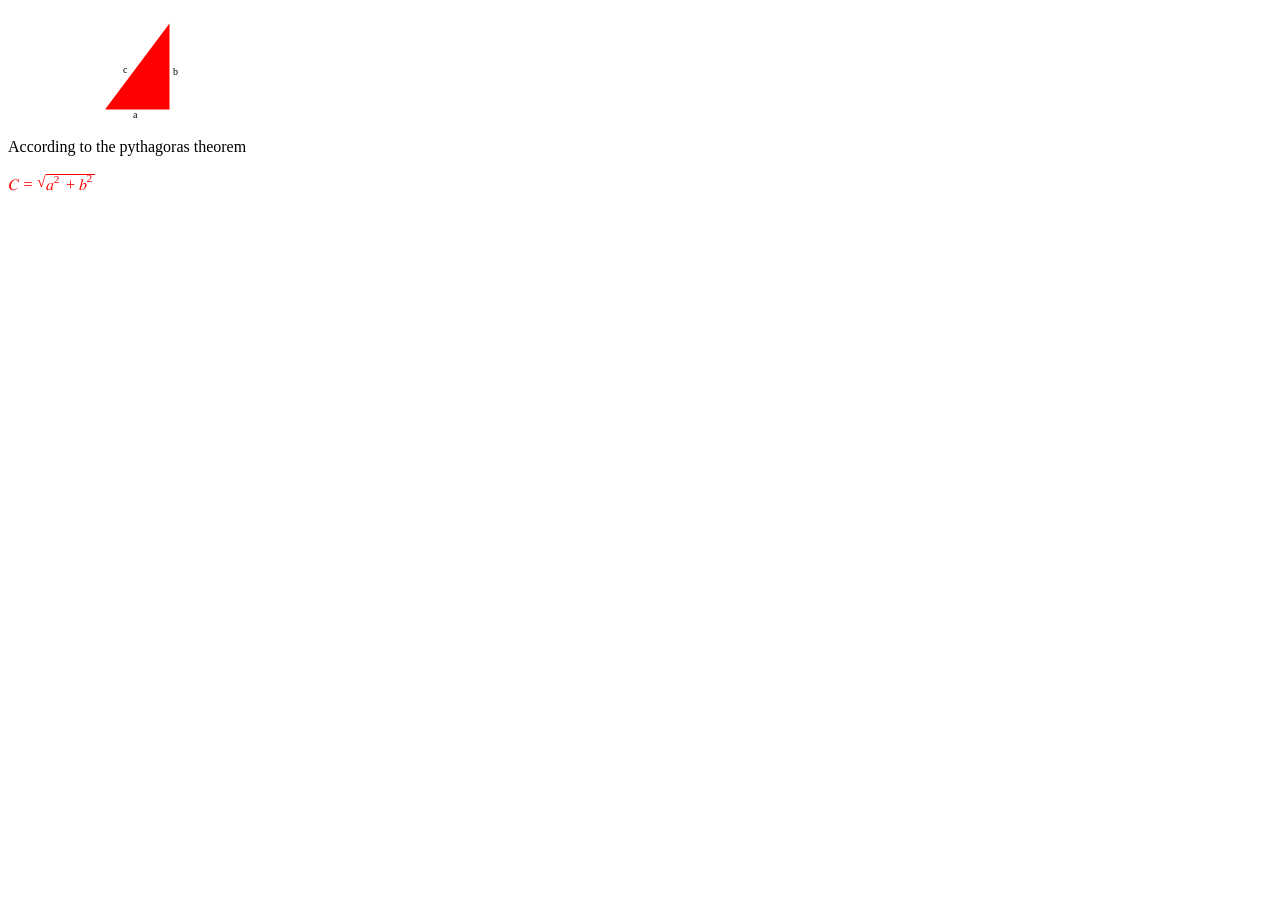
<file: HTML5/D2/index.html>
<!doctype html>
<html lang="en">
  <head>
    <meta charset="UTF-8" />
    <meta name="viewport" content="width=device-width, initial-scale=1.0" />
    <title>Document</title>
    <style>
      math {
        color: red;
      }
    </style>
  </head>
  <body>
    <svg width="200" height="110">
      <text x="125" y="110" font-size="10">a</text>
      <text x="165" y="67" font-size="10">b</text>
      <text x="115" y="65" font-size="10">c</text>
      <polygon
        points=" 100,100 160,100 160,20"
        stroke="red"
        stroke-width="3"
        fill="red"
      ></polygon>
    </svg>
    <p>According to the pythagoras theorem</p>
    <math>
      <mi>C</mi>
      <mo>=</mo>
      <msqrt>
        <msup>
          <mrow>
            <mi>a</mi>
          </mrow>
          <mrow>
            <mn>2</mn>
          </mrow>
        </msup>
        <mo>+</mo>
        <msup>
          <mrow>
            <mi>b</mi>
          </mrow>
          <mrow>
            <mn>2</mn>
          </mrow>
        </msup>
      </msqrt>
    </math>
  </body>
</html>
</file>
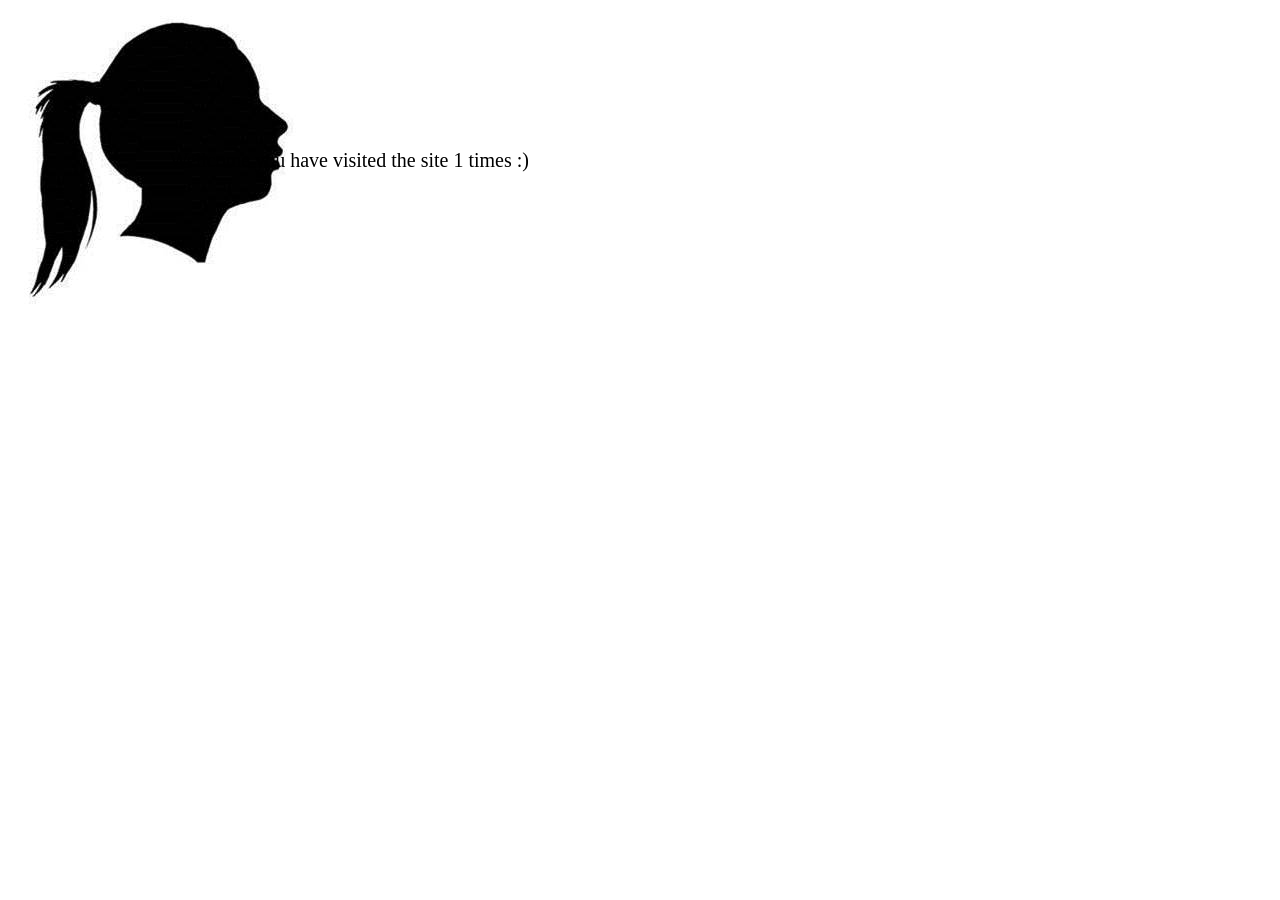
<file: HTML5/D2/page2.html>
<!doctype html>
<html lang="en">
  <head>
    <meta charset="UTF-8" />
    <meta name="viewport" content="width=device-width, initial-scale=1.0" />
    <title>Document</title>
    <style>
      .container {
        position: relative;
      }

      .container p {
        position: absolute;
        top: 50%;
        left: 27%;
        transform: translate(-50%, -50%);
        margin: 0;
        font-size: 20px;
      }
    </style>
  </head>
  <body>
    <div class="container">
      <img id="genPhoto" />
      <p>
        Wellcome <span id="name"></span> you have visited the site
        <span id="visitTimes"></span> times :)
      </p>
    </div>
    <script>
      let visits = localStorage.getItem("visits");
      if (visits === null) {
        visits = 1;
      } else {
        visits = Number(visits) + 1;
      }

      localStorage.setItem("visits", visits);

      if (localStorage.getItem("gen") == "boy")
        document.getElementById("genPhoto").src =
          "../D2/Day2/Task/WebStorage/1.jpg";
      else
        document.getElementById("genPhoto").src =
          "../D2/Day2/Task/WebStorage/2.jpg";
      document.getElementById("name").textContent = localStorage.name;
      document.getElementById("name").style.color = localStorage.color;
      document.getElementById("visitTimes").textContent = localStorage.visits;
      document.getElementById("visitTimes").style.color = localStorage.color;
    </script>
  </body>
</html>
</file>
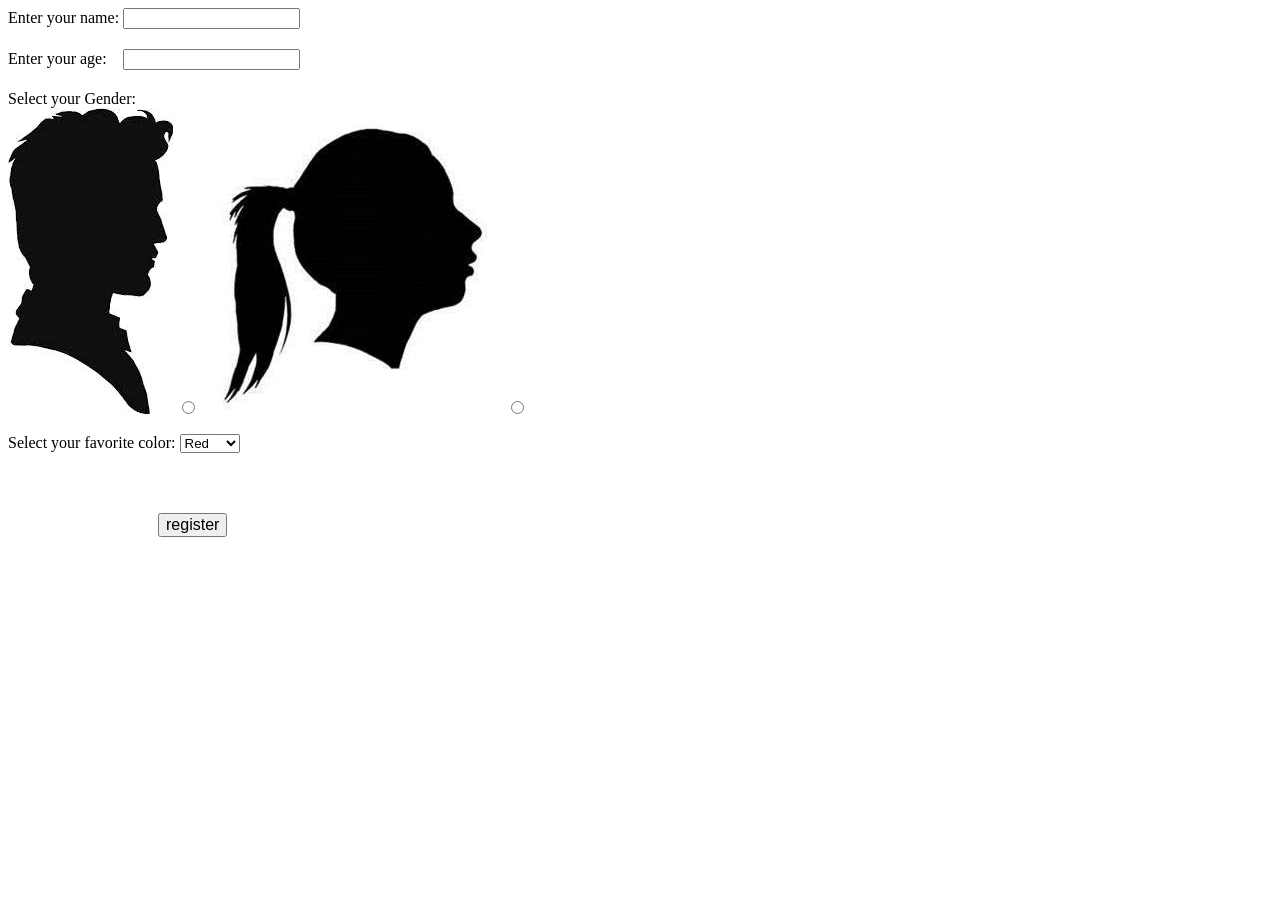
<file: HTML5/D2/task2.html>
<!doctype html>
<html lang="en">
  <head>
    <meta charset="UTF-8" />
    <meta name="viewport" content="width=device-width, initial-scale=1.0" />
    <title>Document</title>
    <style>
      input {
        margin-bottom: 20px;
      }
      button {
        margin-top: 60px;
        margin-left: 150px;
        font-size: 16px;
      }
    </style>
  </head>
  <body>
    <label>Enter your name:</label>
    <input type="text" width="100" id="name" />
    <br />
    <label style="margin-right: 12px">Enter your age:</label>
    <input type="text" width="100" id="age" />
    <br />
    <label>Select your Gender:</label>
    <br />
    <img src="../D2/Day2/Task/WebStorage/1.jpg" />
    <input id="male" type="radio" name="gen" value="boy" />
    <img src="../D2/Day2/Task/WebStorage/2.jpg" />
    <input id="female" type="radio" name="gen" value="girl" />
    <br />
    <label>Select your favorite color:</label>
    <select id="color">
      <option value="red">Red</option>
      <option value="green">Green</option>
      <option value="biue">Blue</option>
    </select>
    <br />
    <button id="reg">register</button>
    <script>
      const name = document.getElementById("name");
      const age = document.getElementById("age");
      const color = document.getElementById("color");

      document.getElementById("reg").onclick = function () {
        const gen = document.querySelector('input[name="gen"]:checked');
        localStorage.setItem("name", name.value);
        localStorage.setItem("age", age.value);
        localStorage.setItem("color", color.value);
        localStorage.setItem("gen", gen.value);

        location.assign("page2.html");
      };
    </script>
  </body>
</html>
</file>
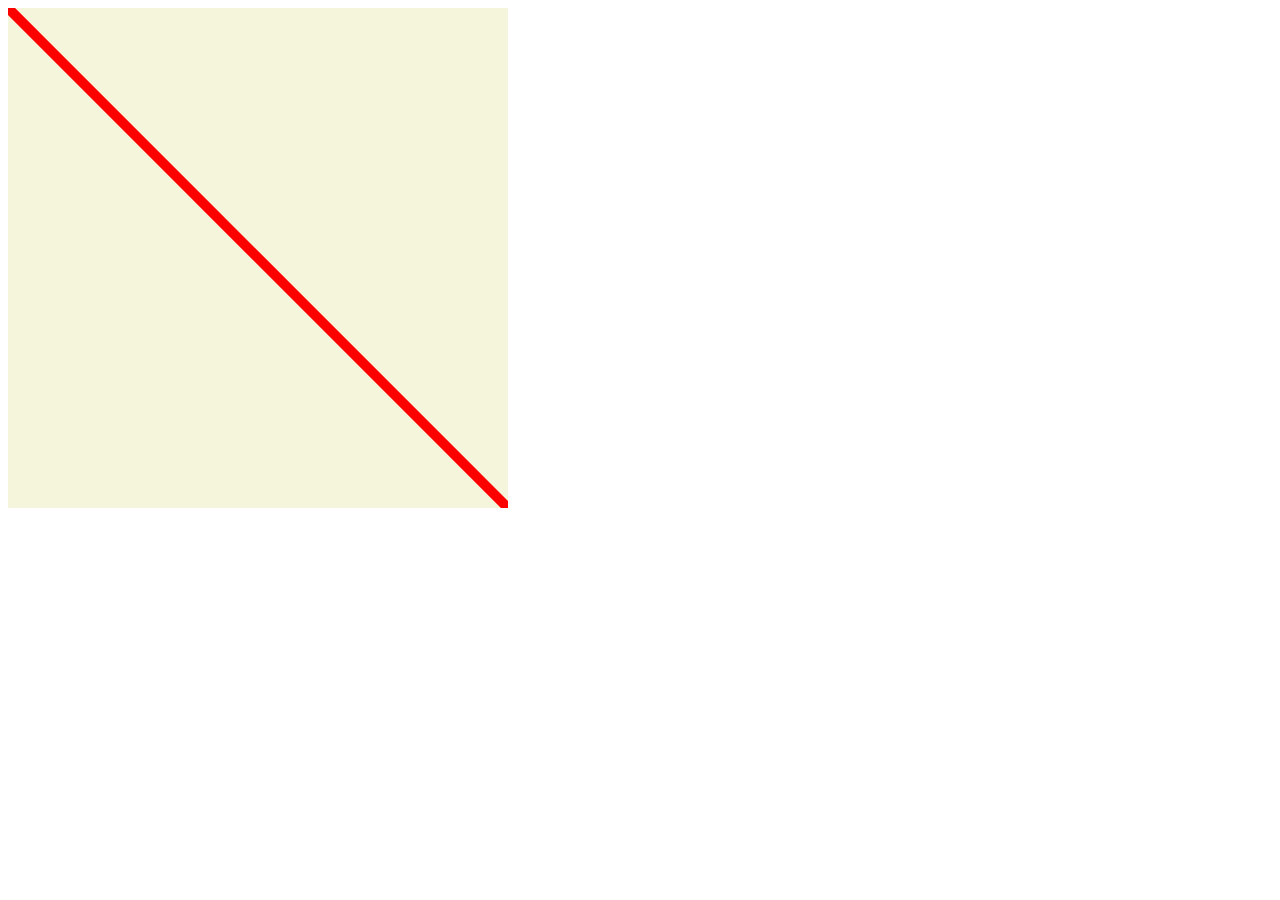
<file: HTML5/D3/task1.html>
<!doctype html>
<html lang="en">
  <head>
    <meta charset="UTF-8" />
    <meta name="viewport" content="width=device-width, initial-scale=1.0" />
    <title>task1</title>
    <style>
      svg {
        width: 500px;
        height: 500px;
        background-color: beige;
      }

      #line {
        animation: anim 5s ease-in 0s 1;
      }
      @keyframes anim {
        from {
          transform: translate3d(-500px, -500px, 0);
        }

        to {
          transform: translate3d(0, 0, 0);
        }
      }
    </style>
  </head>
  <body>
    <svg>
      <polygon
        id="line"
        stroke="red"
        stroke-width="10"
        points="0,0 500,500"
        style="position: relative"
      ></polygon>
    </svg>
    <script>
      setTimeout(function () {
        alert("animation end");
      }, 5000);
    </script>
  </body>
</html>
</file>
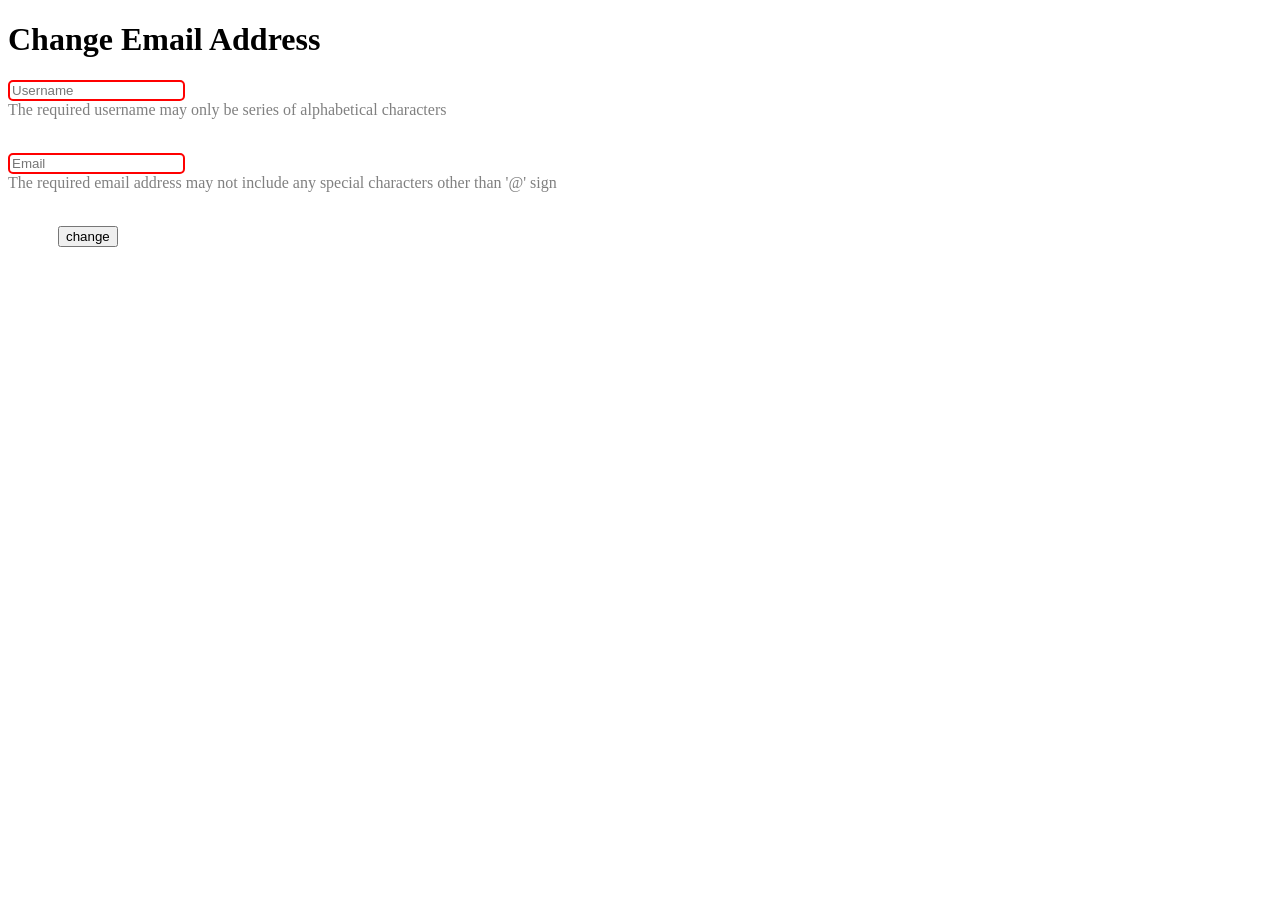
<file: HTML5/D3/task2.html>
<!doctype html>
<html lang="en">
  <head>
    <meta charset="UTF-8" />
    <meta name="viewport" content="width=device-width, initial-scale=1.0" />
    <title>task2</title>
    <style>
      p {
        margin-top: 0;
        color: gray;
      }
      input:valid + p {
        display: none;
      }
      input:valid {
        margin-bottom: 50px;
      }

      input:invalid + p {
        display: block;
      }

      input:invalid {
        border: 2px solid red;
        border-radius: 5px;
      }

      button {
        margin-left: 50px;
      }
    </style>
  </head>
  <body>
    <h1>Change Email Address</h1>
    <form>
      <input type="text" placeholder="Username" required pattern="[A-Za-z]*" />
      <p>The required username may only be series of alphabetical characters</p>
      <br />
      <input
        type="email"
        placeholder="Email"
        required
        pattern="[A-Za-z0-9 @]*"
      />
      <p>
        The required email address may not include any special characters other
        than '@' sign
      </p>
      <br />
      <button>change</button>
    </form>
  </body>
</html>
</file>
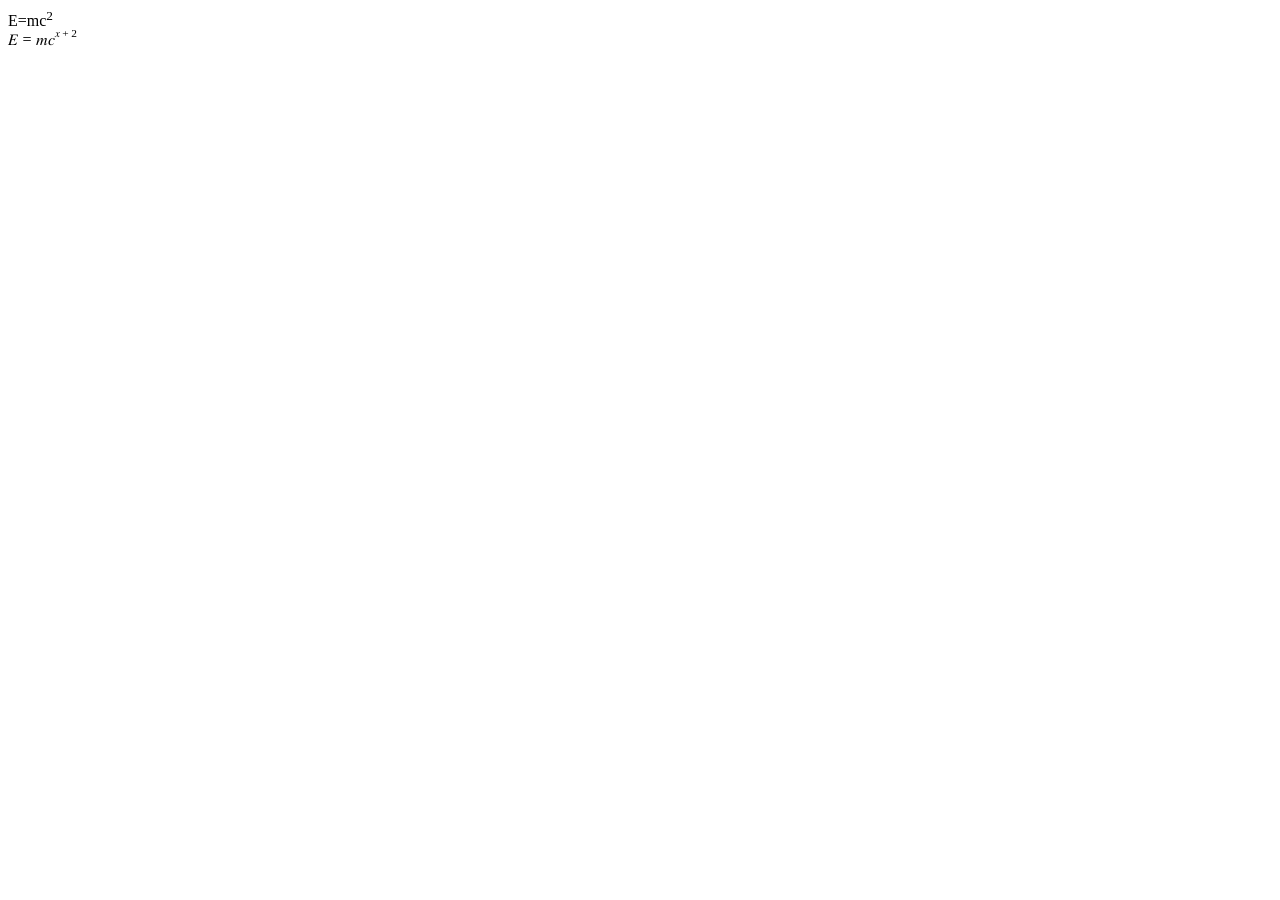
<file: HTML5/D2/Day2/Demo/MathML/demo.html>
<!doctype html>
<html lang="en">
  <head>
    <meta charset="UTF-8" />
    <meta name="viewport" content="width=device-width, initial-scale=1.0" />
    <title>Document</title>
  </head>
  <body>
    <span>E=mc<sup>2</sup></span>
    <br />
    <math>
      <mrow>
        <mi>E</mi>
        <mo>=</mo>
        <mi>m</mi>
        <msup>
          <mrow>
            <mi>c</mi>
          </mrow>
          <mrow>
            <mi>x</mi>
            <mo>+</mo>
            <mn>2</mn>
          </mrow>
        </msup>
      </mrow>
    </math>
  </body>
</html>
</file>
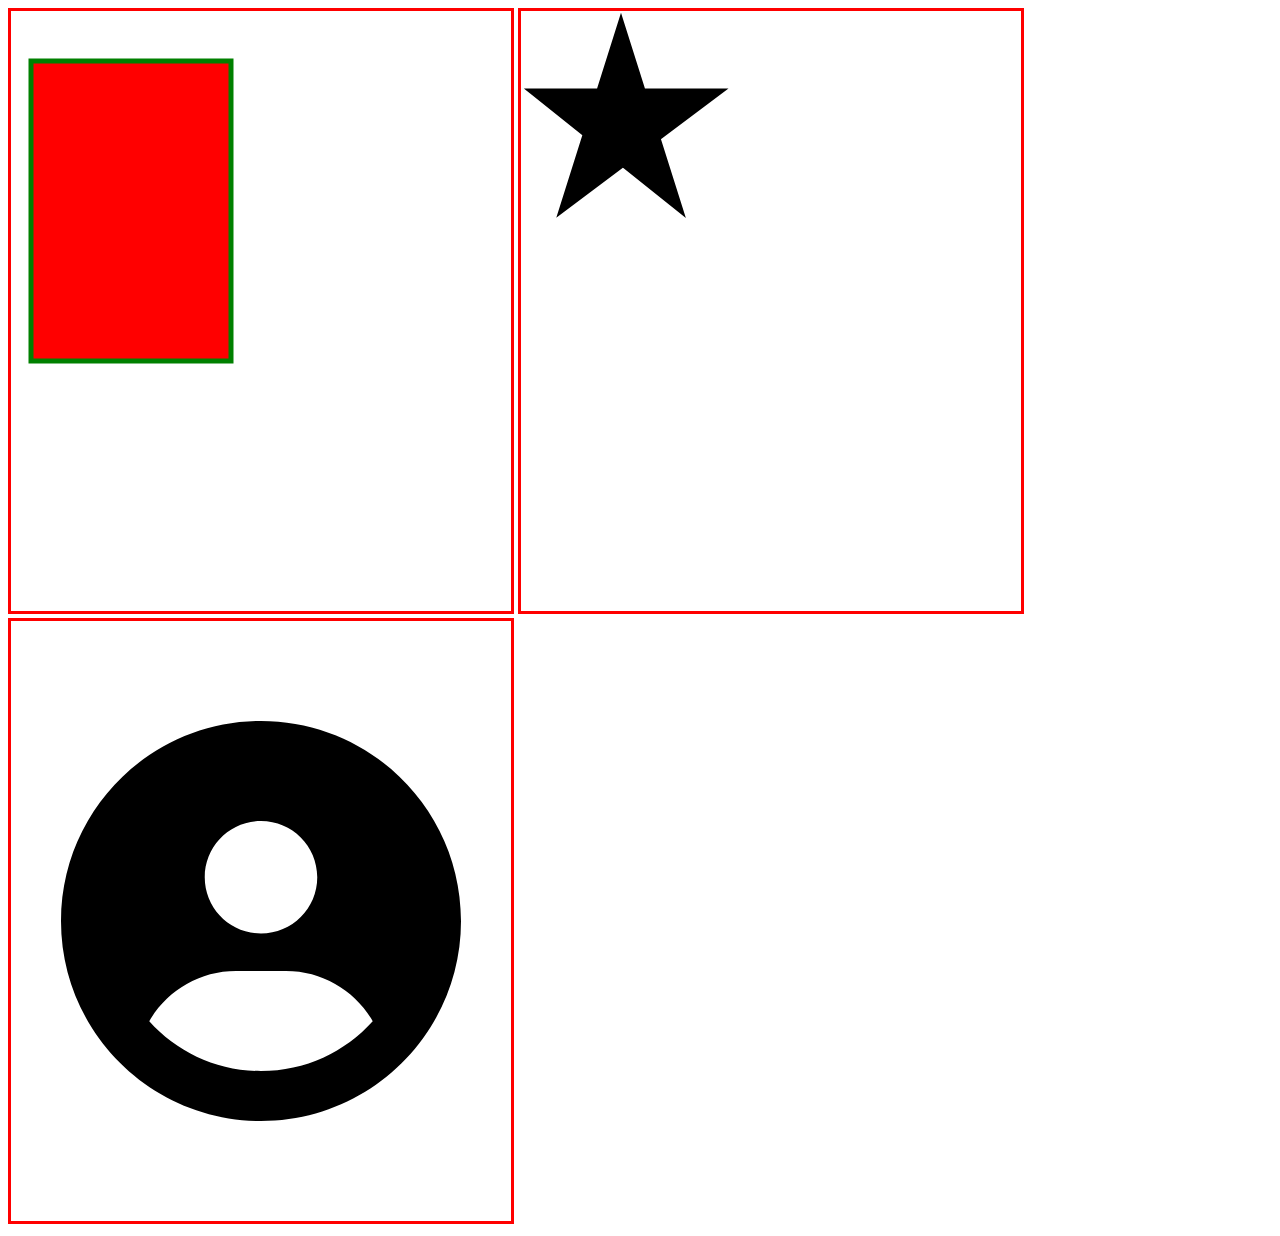
<file: HTML5/D2/Day2/Demo/SVGAPI/demo.html>
<!doctype html>
<html lang="en">
  <head>
    <meta charset="UTF-8" />
    <meta name="viewport" content="width=device-width, initial-scale=1.0" />
    <title>Document</title>
    <!-- <script
      src="https://kit.fontawesome.com/d6de9b681b.js"
      crossorigin="anonymous"
    ></script> -->
    <!-- <link rel="stylesheet" href="fontawesome-free-7.3.1-web/css/all.css" /> -->
    <style>
      svg {
        border: 3px solid red;
        width: 500px;
        height: 600px;
      }

      #icon {
        border: none;
        width: 100px;
        height: 100px;
      }

      #r1 {
        fill: red;
        stroke: green;
        stroke-width: 5px;
      }
    </style>
  </head>
  <body>
    <svg>
      <rect id="r1" width="200" height="300" x="20" y="50"></rect>
    </svg>
    <svg>
      <!-- <text x="100" y="100" font-size="40" fill="red">a</text> -->
      <polygon
        points="100,10 40,200 200,80 10,80 160,200"
        stroke="black"
        stroke-width="5"
      ></polygon>
    </svg>
    <i class="fa-solid fa-circle-user"></i>
    <svg xmlns="http://www.w3.org/2000/svg" viewBox="0 0 640 640">
      <!--!Font Awesome Free v7.3.1 by @fontawesome - https://fontawesome.com License - https://fontawesome.com/license/free Copyright 2026 Fonticons, Inc.-->
      <path
        d="M463 448.2C440.9 409.8 399.4 384 352 384L288 384C240.6 384 199.1 409.8 177 448.2C212.2 487.4 263.2 512 320 512C376.8 512 427.8 487.3 463 448.2zM64 320C64 178.6 178.6 64 320 64C461.4 64 576 178.6 576 320C576 461.4 461.4 576 320 576C178.6 576 64 461.4 64 320zM320 336C359.8 336 392 303.8 392 264C392 224.2 359.8 192 320 192C280.2 192 248 224.2 248 264C248 303.8 280.2 336 320 336z"
      />
    </svg>
  </body>
</html>
</file>
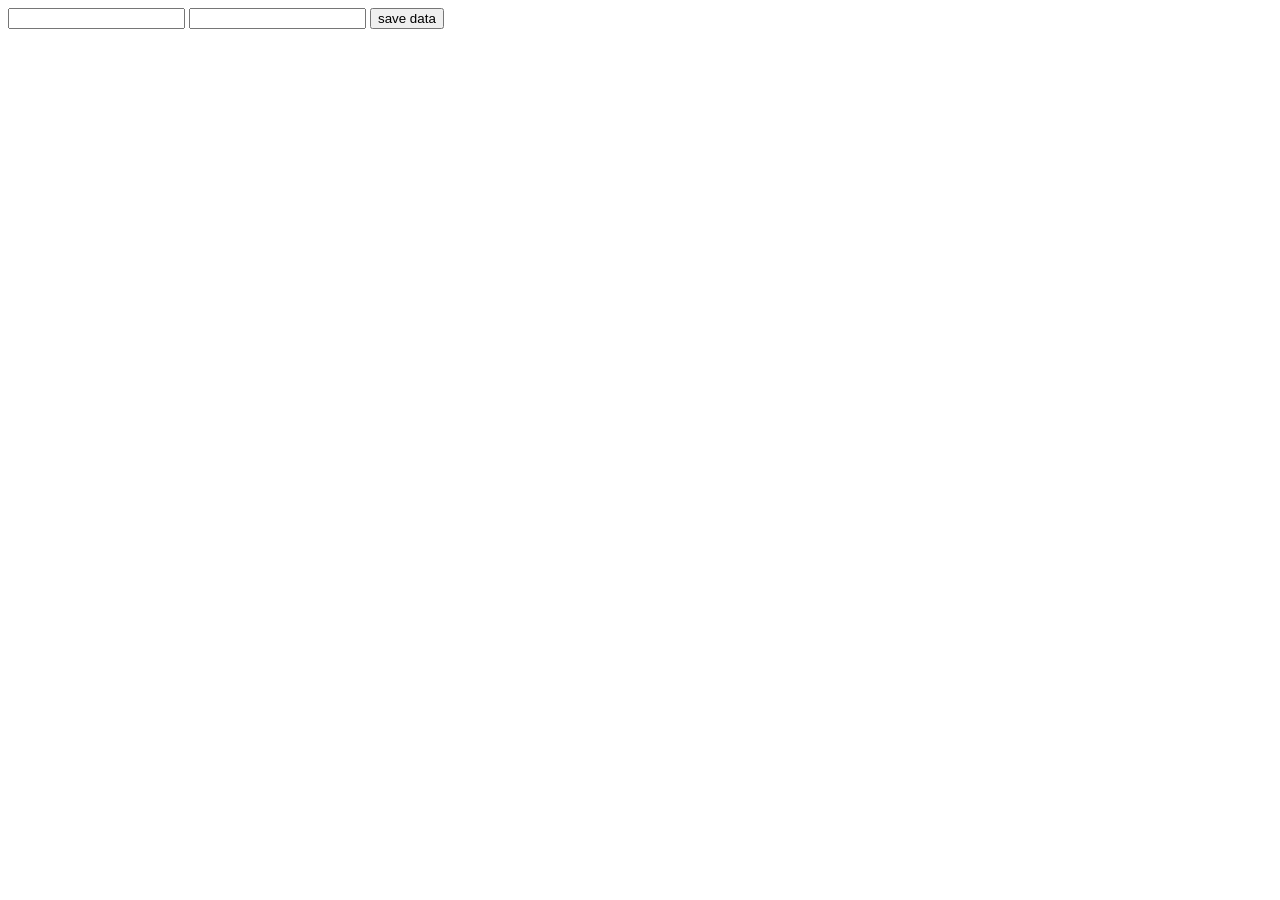
<file: HTML5/D2/Day2/Demo/WebStorage/demo.html>
<!doctype html>
<html lang="en">
  <head>
    <meta charset="UTF-8" />
    <meta name="viewport" content="width=device-width, initial-scale=1.0" />
    <title>Document</title>
  </head>
  <body>
    <input type="text" id="usrnm" />
    <input type="number" id="usrage" />
    <input type="button" value="save data" id="btn" />
    <!-- <Abc>123</Abc> -->
    <script src="script.js"></script>
  </body>
</html>
</file>
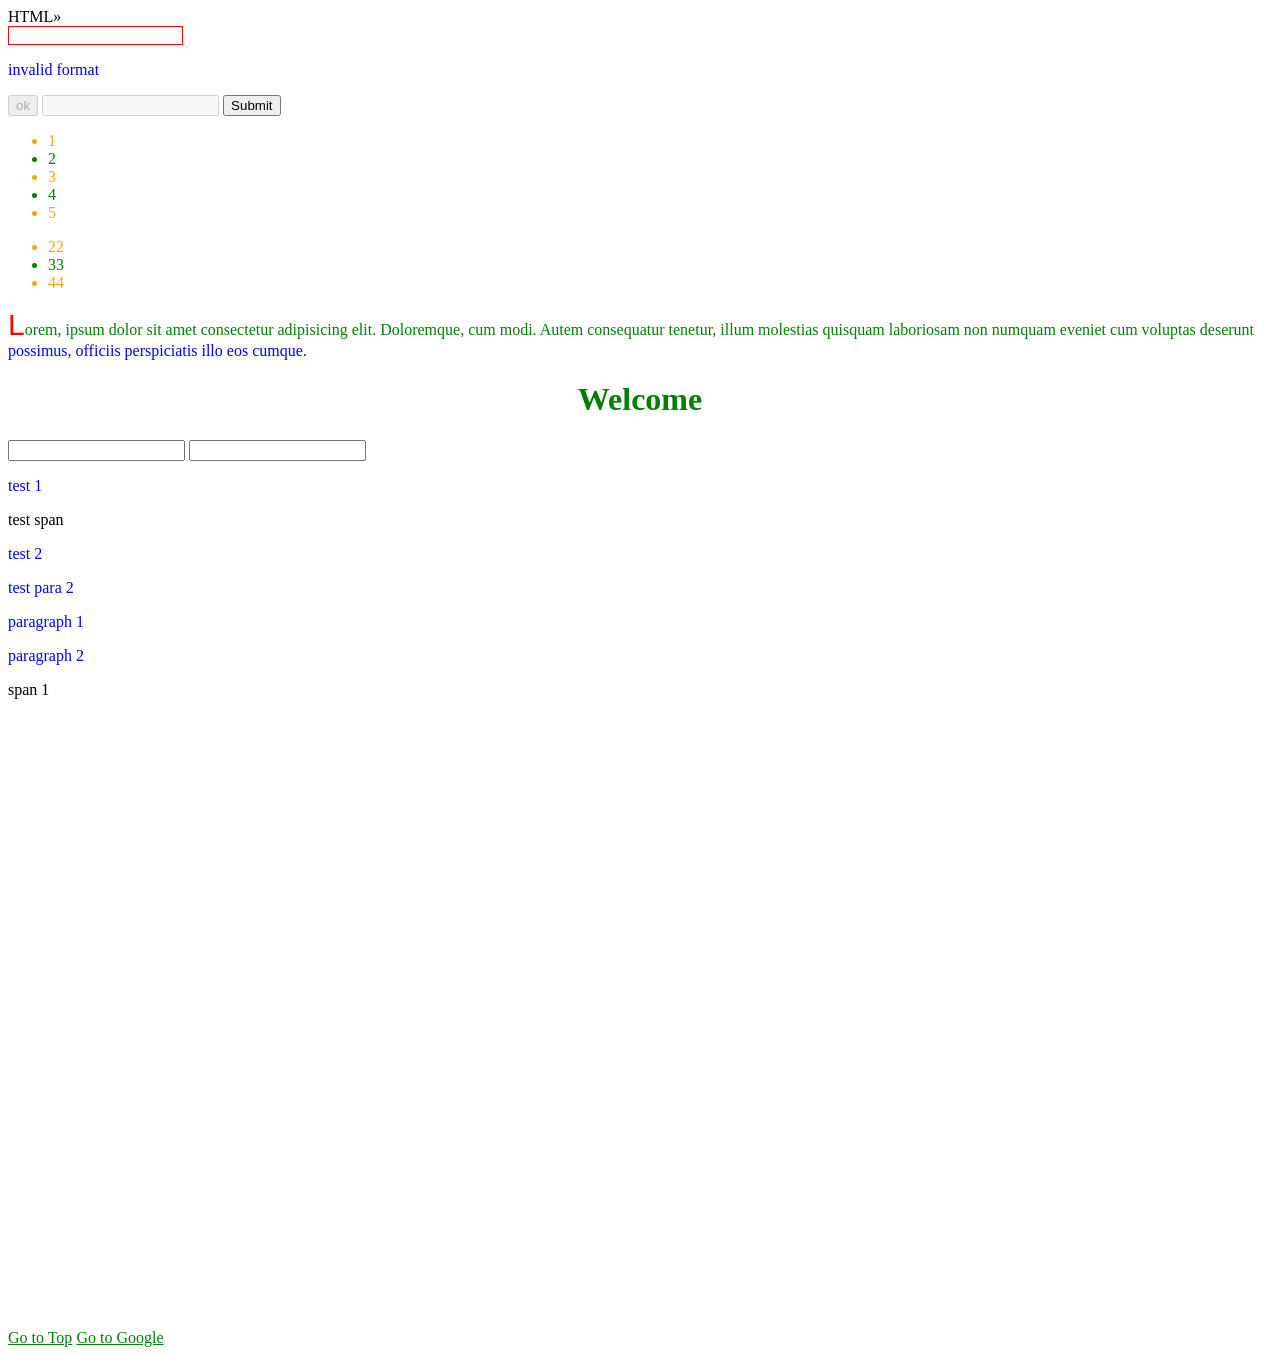
<file: HTML5/D3/Day 3/Demo/CSS Selectors/demo.html>
<!doctype html>
<html lang="en">
  <head>
    <meta charset="UTF-8" />
    <meta name="viewport" content="width=device-width, initial-scale=1.0" />
    <title>Document</title>
    <!-- External Stylesheet-->
    <style>
      #p1 {
        color: aqua;
      }

      p {
        color: blue;
      }

      input[type="text"]:focus {
        background-color: red;
      }

      /* Specificity
      1-Inline Style  xxxxxxx
      2-ID
      3-Classes,attributes,pseudo classes
      4-tags,pseudo elements
      */

      /* div ~ p {
        color: blue;
      }

      div p {
        color: red;
      } */

      summary::after {
        content: "\00bb";
      }
      summary {
        list-style: none;
      }
    </style>
    <link rel="stylesheet" href="style.css" />
    <!-- Internal Stylesheet-->
  </head>
  <body>
    <details>
      <summary>HTML</summary>
      <p>TESTSTSTSTTSE</p>
    </details>
    <form action="">
      <input type="text" required pattern="[a-z]{3}" />
      <p>invalid format</p>
      <input type="button" value="ok" disabled />
      <input type="text" disabled />
      <input type="submit" />
    </form>

    <ul>
      <li>1</li>
      <li>2</li>
      <li>3</li>
      <li>4</li>
      <li>5</li>
    </ul>

    <ul>
      <li>22</li>
      <li>33</li>
      <li>44</li>
    </ul>
    <p class="myp1">
      Lorem, ipsum dolor sit amet consectetur adipisicing elit. Doloremque, cum
      modi. Autem consequatur tenetur, illum molestias quisquam laboriosam non
      numquam eveniet cum voluptas deserunt possimus, officiis perspiciatis illo
      eos cumque.
    </p>
    <!-- <p style="color: red; background-color: green">test</p> -->
    <!-- Inline Style-->
    <h1 id="h1id" style="color: green">Welcome</h1>
    <input type="text" />
    <input type="email" />

    <p id="p1">Test</p>
    <div>
      <p>test 1</p>
      <span>test span</span>
      <section>
        <p>test 2</p>
      </section>
      <p>test para 2</p>
    </div>
    <p>paragraph 1</p>
    <p>paragraph 2</p>
    <span>span 1</span>
    <br />
    <br />
    <br />
    <br />
    <br />
    <br />
    <br />
    <br />
    <br />
    <br />
    <br />
    <br />
    <br />
    <br />
    <br />
    <br />
    <br />
    <br />
    <br />
    <br />
    <br />
    <br />
    <br />
    <br />
    <br />
    <br />
    <br />
    <br />
    <br />
    <br />
    <br />
    <br />
    <br />
    <br />
    <br />
    <br />
    <a href="#p1">Go to Top</a>
    <a href="http://www.google.com">Go to Google</a>
  </body>
</html>
</file>
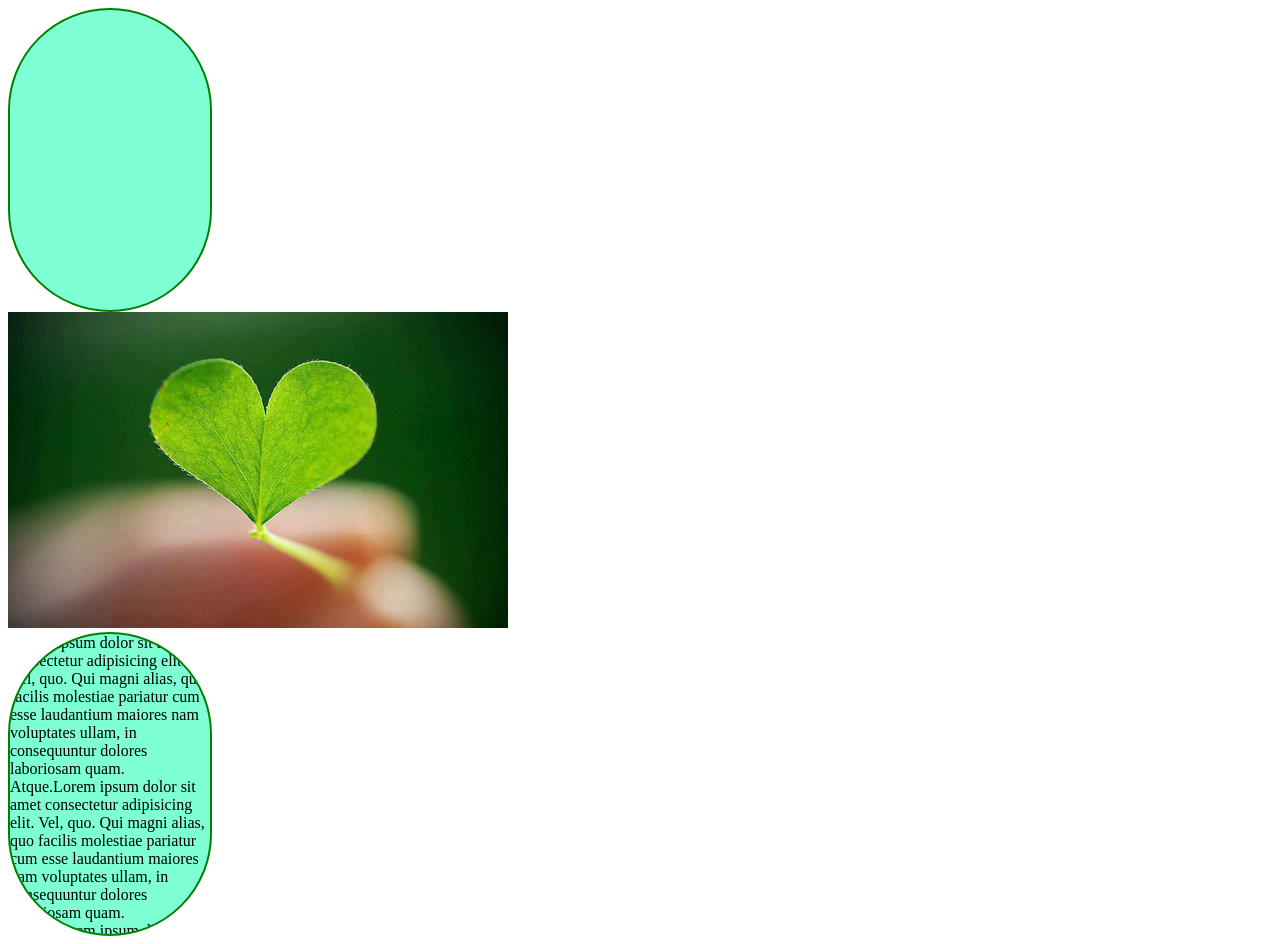
<file: HTML5/D3/Day 3/Demo/CSSAnimation/demo.html>
<!doctype html>
<html lang="en">
  <head>
    <meta charset="UTF-8" />
    <meta name="viewport" content="width=device-width, initial-scale=1.0" />
    <title>Document</title>
    <style>
      @keyframes myAnim {
        from {
          left: 0px;
        }
        to {
          left: 500px;
        }
      }

      @keyframes newAnim {
        0% {
          background-color: red;
          left: 0px;
          top: 0px;
        }

        25% {
          background-color: orange;
          left: 200px;
          top: 0px;
        }

        50% {
          background-color: yellow;
          left: 200px;
          top: 200px;
        }

        75% {
          background-color: brown;
          left: 0px;
          top: 200px;
        }

        100% {
          background-color: red;
          top: 0px;
          left: 0px;
        }
      }

      /* @rule
        @keyframes  => animation
        @font-face  => to change font
        @media      => responsive
        @import     => to import css files
        @viewport   => deprecated xxxxxxxxxxxx
        */
      /* div {
        border: 2px solid red;
        width: 200px;
        height: 400px;
        overflow: scroll;
      } */

      /* div {
        border: 2px solid red;
      }

      span {
        border: 1px solid blue;
        width: 100px;
        height: 200px;
        display: inline-block;
        margin: 10px;
      } */

      div {
        position: relative;
        width: 200px;
        height: 200px;
        background-color: red;
        border-radius: 110px;
        animation-name: myAnim;
        animation-duration: 4s;
        animation-iteration-count: infinite;
        animation-delay: 3s;
        animation-direction: alternate;
        animation-timing-function: ease-in;
        /* animation: myAnim 4s ease-in 3s infinite alternate; */
      }

      img:hover {
        opacity: 0;
      }

      img {
        /* transition-property: ;
        transition: ; */
        transition: opacity 2s;
      }

      div {
        background-color: aquamarine;
        width: 200px;
        height: 300px;
        overflow: hidden;
        border: 2px solid green;
        transition: all 3s;
      }

      div:hover {
        background-color: green;
        width: 500px;
        height: 600px;
        overflow: hidden;
        border: 2px solid red;
      }
    </style>
  </head>
  <body>
    <!-- <div>
      Lorem ipsum dolor sit, amet consectetur adipisicing elit. Iste, ducimus
      corporis! Suscipit officia nesciunt, alias mollitia impedit, deserunt hic
      vitae aliquam fugiat error nam, eius soluta molestiae commodi amet
      voluptatem! Lorem ipsum dolor sit, amet consectetur adipisicing elit.
      Iste, ducimus corporis! Suscipit officia nesciunt, alias mollitia impedit,
      deserunt hic vitae aliquam fugiat error nam, eius soluta molestiae commodi
      amet voluptatem! Lorem ipsum dolor sit, amet consectetur adipisicing elit.
      Iste, ducimus corporis! Suscipit officia nesciunt, alias mollitia impedit,
      deserunt hic vitae aliquam fugiat error nam, eius soluta molestiae commodi
      amet voluptatem! Lorem ipsum dolor sit, amet consectetur adipisicing elit.
      Iste, ducimus corporis! Suscipit officia nesciunt, alias mollitia impedit,
      deserunt hic vitae aliquam fugiat error nam, eius soluta molestiae commodi
      amet voluptatem! Lorem ipsum dolor sit, amet consectetur adipisicing elit.
      Iste, ducimus corporis! Suscipit officia nesciunt, alias mollitia impedit,
      deserunt hic vitae aliquam fugiat error nam, eius soluta molestiae commodi
      amet voluptatem! Lorem ipsum dolor sit, amet consectetur adipisicing elit.
      Iste, ducimus corporis! Suscipit officia nesciunt, alias mollitia impedit,
      deserunt hic vitae aliquam fugiat error nam, eius soluta molestiae commodi
      amet voluptatem!
    </div> -->
    <!-- 
    <div>
      Lorem ipsum dolor sit amet <span>Test Span</span> sconsectetur adipisicing
      elit. Officiis excepturi aliquam dolorem harum quas. Et, dolorem minus,
      reprehenderit officia nesciunt vitae dolorum odit suscipit praesentium
      iste harum, unde porro at. Lorem ipsum dolor sit amet consectetur
      adipisicing elit. Officiis excepturi aliquam dolorem harum quas. Et,
      dolorem minus, reprehenderit officia nesciunt vitae dolorum odit suscipit
      praesentium iste harum, unde porro at. Lorem ipsum dolor sit amet
      consectetur adipisicing elit. Officiis excepturi aliquam dolorem harum
      quas. Et, dolorem minus, reprehenderit officia nesciunt vitae dolorum odit
      suscipit praesentium iste harum, unde porro at.
    </div> -->

    <div></div>

    <img src="img.jpg" alt="" />
    <div>
      Lorem ipsum dolor sit amet consectetur adipisicing elit. Vel, quo. Qui
      magni alias, quo facilis molestiae pariatur cum esse laudantium maiores
      nam voluptates ullam, in consequuntur dolores laboriosam quam. Atque.Lorem
      ipsum dolor sit amet consectetur adipisicing elit. Vel, quo. Qui magni
      alias, quo facilis molestiae pariatur cum esse laudantium maiores nam
      voluptates ullam, in consequuntur dolores laboriosam quam. Atque.Lorem
      ipsum dolor sit amet consectetur adipisicing elit. Vel, quo. Qui magni
      alias, quo facilis molestiae pariatur cum esse laudantium maiores nam
      voluptates ullam, in consequuntur dolores laboriosam quam. Atque.Lorem
      ipsum dolor sit amet consectetur adipisicing elit. Vel, quo. Qui magni
      alias, quo facilis molestiae pariatur cum esse laudantium maiores nam
      voluptates ullam, in consequuntur dolores laboriosam quam. Atque.Lorem
      ipsum dolor sit amet consectetur adipisicing elit. Vel, quo. Qui magni
      alias, quo facilis molestiae pariatur cum esse laudantium maiores nam
      voluptates ullam, in consequuntur dolores laboriosam quam. Atque.Lorem
      ipsum dolor sit amet consectetur adipisicing elit. Vel, quo. Qui magni
      alias, quo facilis molestiae pariatur cum esse laudantium maiores nam
      voluptates ullam, in consequuntur dolores laboriosam quam. Atque.Lorem
      ipsum dolor sit amet consectetur adipisicing elit. Vel, quo. Qui magni
      alias, quo facilis molestiae pariatur cum esse laudantium maiores nam
      voluptates ullam, in consequuntur dolores laboriosam quam. Atque.
    </div>
  </body>
</html>
</file>
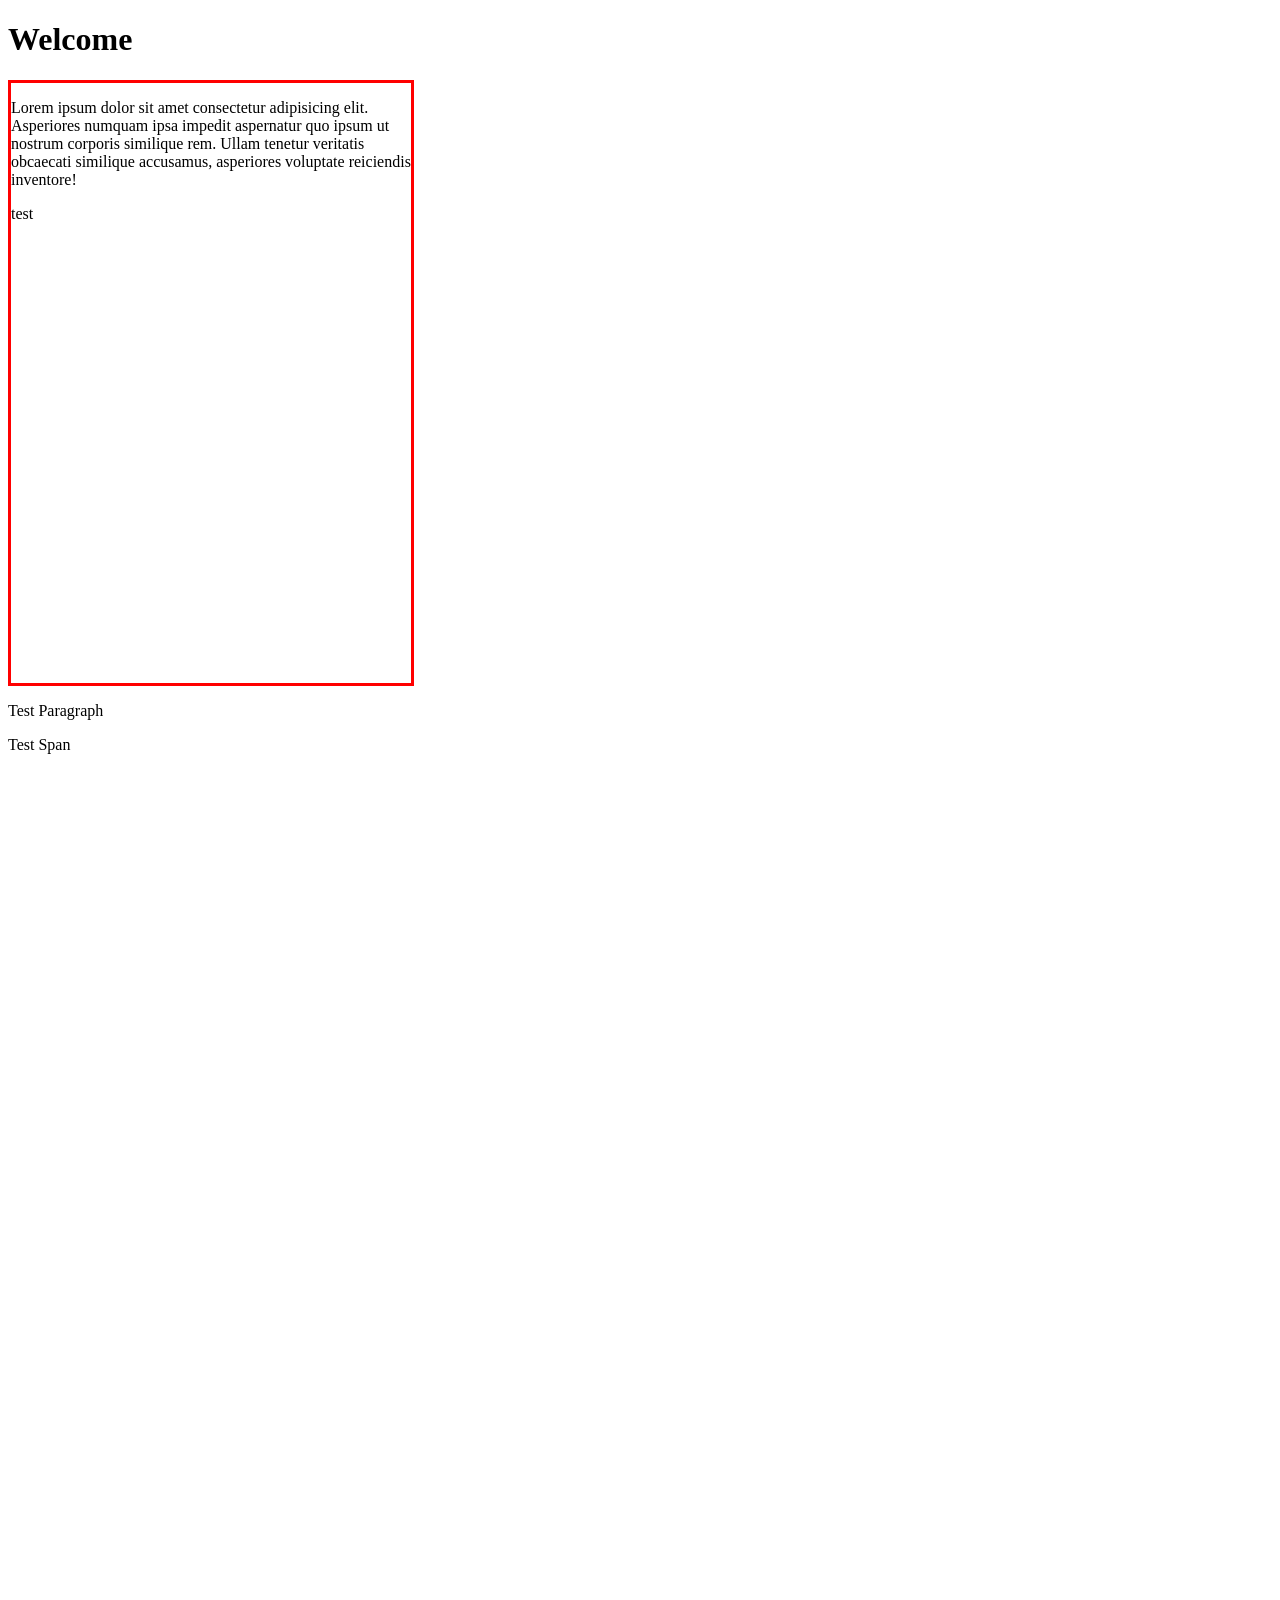
<file: HTML5/D3/Day 3/Demo/Positioning/demo.html>
<!doctype html>
<html lang="en">
  <head>
    <meta charset="UTF-8" />
    <meta name="viewport" content="width=device-width, initial-scale=1.0" />
    <title>Document</title>

    <style>
      div {
        border: 3px solid red;
        width: 400px;
        height: 600px;
      }

      /* p {
        position: static;
      } */

      h1 {
        /* position: fixed; */
      }
    </style>
  </head>
  <body>
    <h1>Welcome</h1>
    <div>
      <p>
        Lorem ipsum dolor sit amet consectetur adipisicing elit. Asperiores
        numquam ipsa impedit aspernatur quo ipsum ut nostrum corporis similique
        rem. Ullam tenetur veritatis obcaecati similique accusamus, asperiores
        voluptate reiciendis inventore!
      </p>
      <span>test</span>
    </div>

    <p>Test Paragraph</p>

    <span>Test Span</span>
    <br />
    <br />
    <br />
    <br />
    <br />
    <br />
    <br />
    <br />
    <br />
    <br />
    <br />
    <br />
    <br />
    <br />
    <br />
    <br />
    <br />
    <br />
    <br />
    <br />
    <br />
    <br />
    <br />
    <br />
    <br />
    <br />
    <br />
    <br />
    <br />
    <br />
    <br />
    <br />
    <br />
    <br />
    <br />
    <br />
    <br />
    <br />
    <br />
    <br />
    <br />
    <br />
    <br />
    <br />
    <br />
    <br />
    <br />
    <br />
    <br />
    <br />
    <br />
    <br />
    <br />
    <br />
    <br />
    <br />
    <br />
    <br />
    <br />
    <br />
    <br />
    <br />
    <br />
    <br />
    <br />
    <br />
    <br />
    <br />
    <br />
  </body>
</html>
</file>
<file: HTML5/D3/Day 3/Demo/CSS Selectors/style.css>
/* 1-Basic Selectors (id-class-tag)
    2- Attribute Selector
    3-Combinator Selector
    4-Pseudo classes
    5-Pseudo elements
*/

/* Combinator Selectors
1-General Sibling (~)
2-Adjacent Sibling (+)
3-Direct Child (>)
4-General Child (space) */

/* p {
  color: green;
} */

/* Pseudo Classes
1-Dynamic Classes
2- Link Pseudo Classes
3- UI Elements
4- Structural
*/

/* 1-Dynamic Classes
hover - active - focus
*/

/* 2- Link Pseudo Classes
link - target - visited
*/

/* 3- UI Elements
enabled - disabled - valid - invalid
*/

/* 4- Structural
first-child , last-child , nth-child
*/

/* Pseudo Elements
(first-letter , first-line , before , after ,selection)
*/

/* li:first-child {
  color: blue;
}

li:last-child {
  color: red;
} */
/* * {
  font-size: 50px;
} */

#h1id {
  color: blue;
}

h1 {
  color: red;
}

p::selection {
  color: white;
}
.myp1::first-letter {
  color: red;
  font-size: 30px;
  font-family: "Gill Sans", "Gill Sans MT", Calibri, "Trebuchet MS", sans-serif;
}

p.myp1::first-line {
  color: green;
}

li:nth-child(2n) {
  color: green;
}

li:nth-child(2n + 1) {
  color: orange;
}

a:visited {
  color: red;
}
a:link {
  color: green;
}

p:target {
  background-color: yellow;
}

h1 {
  text-align: center;
}
h1:active {
  background-color: aqua;
  color: red;
}
h1:hover {
  background-color: black;
  color: white;
}

input:valid + p {
  display: none;
}

input:invalid + p {
  display: block;
}

input:disabled {
  cursor: not-allowed;
}

input:invalid {
  border: 1px solid red;
}
</file>
